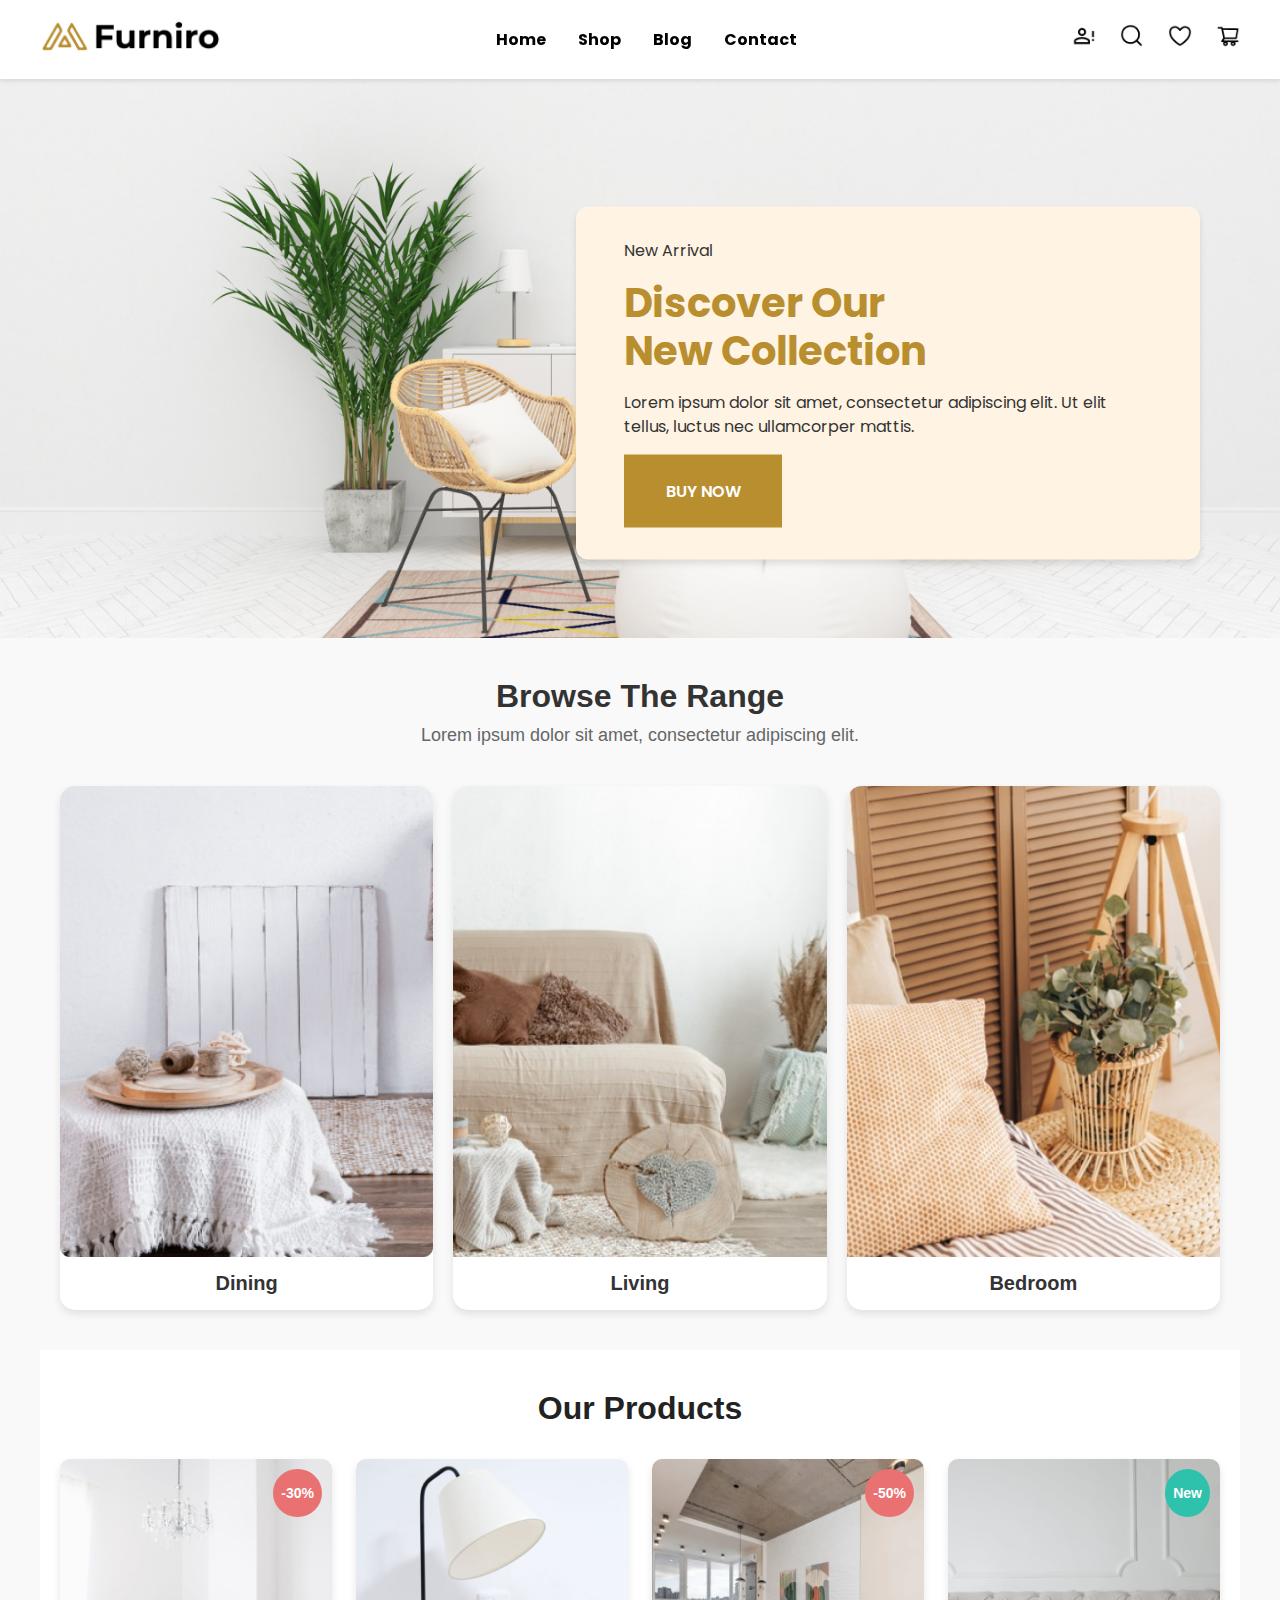
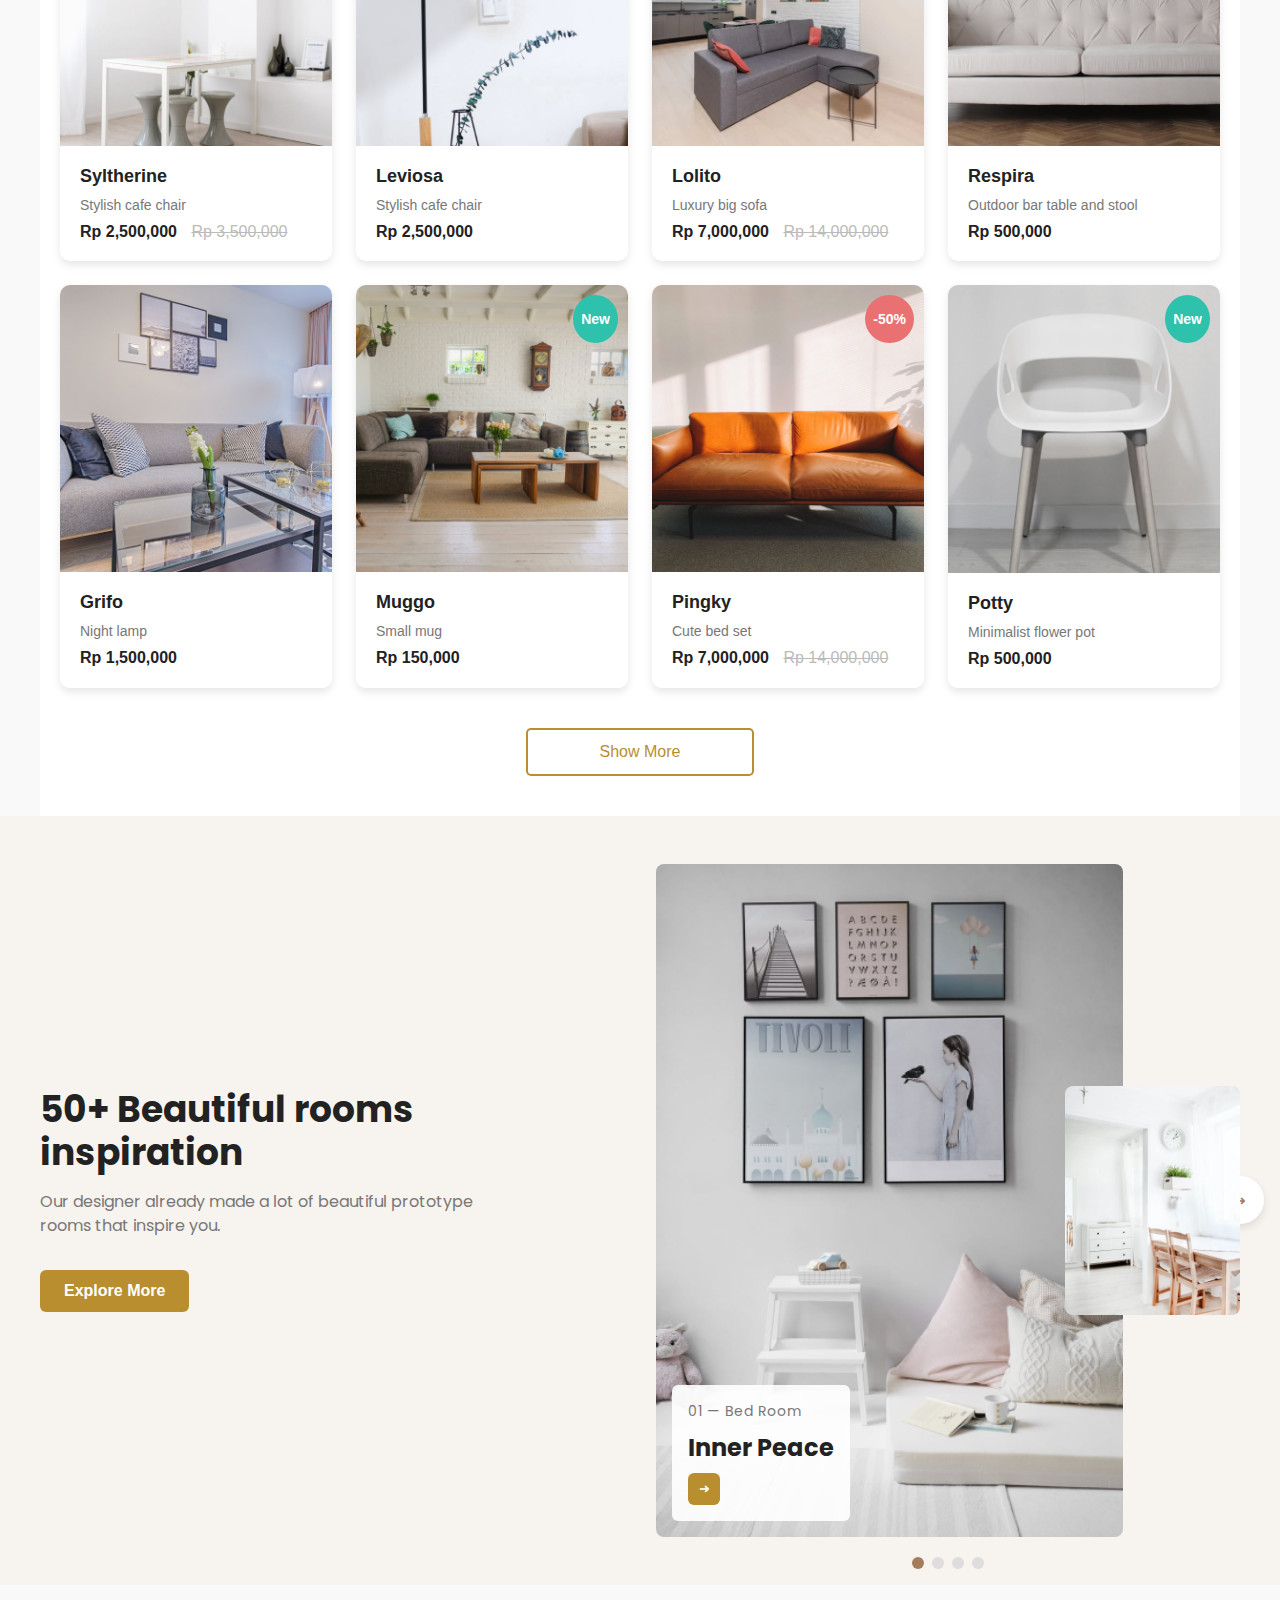
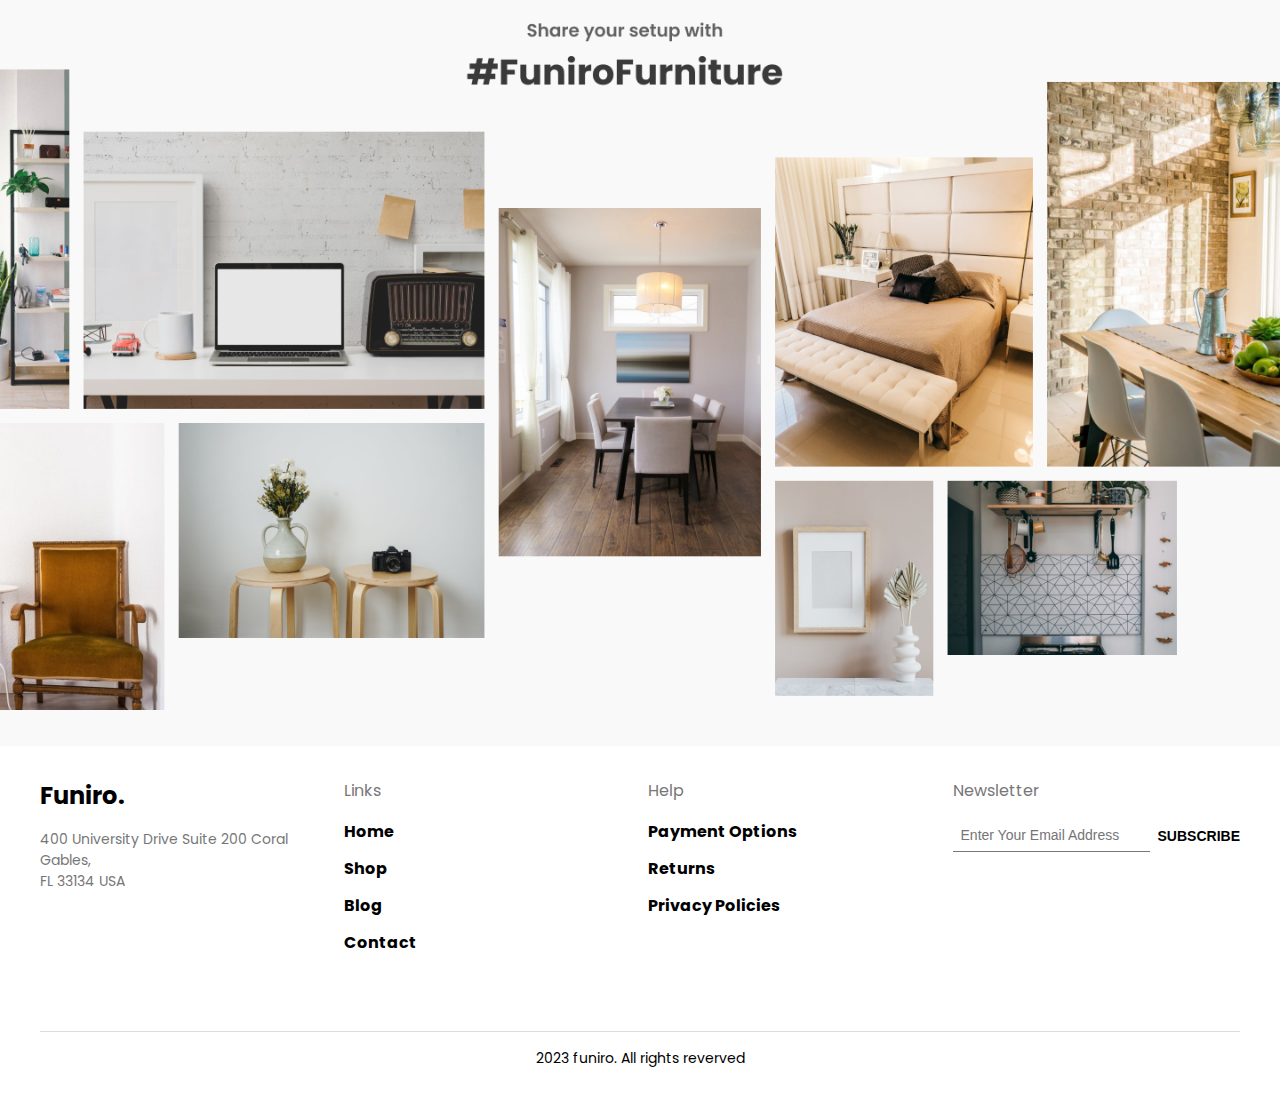
<file: index.html>
<!DOCTYPE html>
<html lang="en">

<head>
    <meta charset="UTF-8">
    <meta name="viewport" content="width=device-width, initial-scale=1.0">
    <link rel="stylesheet" type="text/css" href="style.css"/>
    <link href='https://fonts.googleapis.com/css?family=Poppins' rel='stylesheet'>
    <title>E-Commerce</title>
</head>

<body>

    <header>
        <nav class="Navbar">
            <div class="navbar-container">

                <a href="index.html" class="navbar-logo">
                    <img src="Images/Frame 168.png" alt="Furnior Logo">
                </a>


                <button class="navbar-toggle" aria-label="Toggle navigation">
                    <span class="navbar-toggle-icon"></span>
                </button>


                <ul class="navbar-links">
                    <li><a href="index.html" class="navbar-link">Home</a></li>
                    <li><a href="index2.html" class="navbar-link">Shop</a></li>
                    <li><a href="index5.html" class="navbar-link">Blog</a></li>
                    <li><a href="index4.html" class="navbar-link">Contact</a></li>
                </ul>

                
                <div class="navbar-icons">
                    <a href="#" class="navbar-icon">
                        <img src="Images/mdi_account-alert-outline.png" alt="Search">
                    </a>
                    <a href="#" class="navbar-icon">
                        <img src="Images/akar-icons_search.png" alt="User">
                    </a>
                    <a href="#" class="navbar-icon">
                        <img src="Images/akar-icons_heart.png" alt="Cart">
                    </a>
                    <a href="#" class="navbar-icon">
                        <img src="Images/ant-design_shopping-cart-outlined.png" alt="Settings">
                    </a>
                </div>
            </div>

           
            <div class="dropdown-menu">
                <ul class="dropdown-links">
                    <li><a href="index.html" class="dropdown-link">Home</a></li>
                    <li><a href="index2.html" class="dropdown-link">Shop</a></li>
                    <li><a href="index5.html" class="dropdown-link">Blog</a></li>
                    <li><a href="index4.html" class="dropdown-link">Contact</a></li>
                </ul>
                <div class="dropdown-icons">
                    <a href="#" class="dropdown-icon">
                        <img src="Images/mdi_account-alert-outline.png" alt="Search">
                    </a>
                    <a href="#" class="dropdown-icon">
                        <img src="Images/akar-icons_search.png" alt="User">
                    </a>
                    <a href="#" class="dropdown-icon">
                        <img src="Images/akar-icons_heart.png" alt="Cart">
                    </a>
                    <a href="#" class="dropdown-icon">
                        <img src="Images/ant-design_shopping-cart-outlined.png" alt="Settings">
                    </a>
                </div>
            </div>
        </nav>
    </header>

    <!-- Banner -->
    <div class="Banner">
        <div class="Banner-img">
            <img src="Images/scandinavian-interior-mockup-wall-decal-background 1.png"
                alt="Scandinavian interior design">
        </div>
        <div class="Banner-box">
            <div class="Banner-Box-Frame">
                <div class="Banner-Arrival">
                    <p class="Banner-Arrival-text">New Arrival</p>
                    <h1 class="Banner-h1">Discover Our <br> New Collection</h1>
                    <p class="Banner-Arrival-text">Lorem ipsum dolor sit amet, consectetur adipiscing elit. Ut elit
                        tellus, luctus nec ullamcorper mattis.</p>
                    <button class="Banner-Button"><a href="index2.html" class="Banner-Button-Text">Buy Now</a></button>
                </div>
            </div>
        </div>
    </div>

    <!-- Browse -->
    <div class="Browse">
        <section class="browse-range">
            <h2 class="browse-range-title">Browse The Range</h2>
            <p class="browse-range-description">Lorem ipsum dolor sit amet, consectetur adipiscing elit.</p>

            <div class="browse-image-container">
                <div class="browse-image-box">
                    <a href="index2.html">
                        <img src="Images/Mask Group.png" alt="Dining">
                    </a>
                    <p class="browse-image-name">Dining</p>
                </div>
                <div class="browse-image-box">
                    <a href="index2.html">
                        <img src="Images/image 100.png" alt="Living">
                    </a>
                    <p class="browse-image-name">Living</p>
                </div>
                <div class="browse-image-box">
                    <a href="index2.html">
                        <img src="Images/image 101.png" alt="Bedroom">
                    </a>
                    <p class="browse-image-name">Bedroom</p>
                </div>
            </div>
        </section>
    </div>


    <!-- Products -->
    <div class="Products">
        <section class="products-section">
            <h2 class="products-title">Our Products</h2>
            <div class="products-grid">

                <div class="product-card">
                    <div class="product-image">
                        <img src="Images/Images.png" alt="Syltherine">
                        <div class="product-overlay">
                            <button class="add-to-cart">Add to Cart</button>
                            <div class="product-actions">
                                <button><span>🔗</span> Share</button>
                                <button><span>🔄</span> Compare</button>
                                <button><span>❤️</span> Like</button>
                            </div>
                        </div>
                        <span class="discount-badge">-30%</span>
                    </div>
                    <div class="product-details">
                        <h3 class="product-name">Syltherine</h3>
                        <p class="product-description">Stylish cafe chair</p>
                        <div class="product-price">
                            <span class="current-price">Rp 2,500,000</span>
                            <span class="original-price">Rp 3,500,000</span>
                        </div>
                    </div>
                </div>


                <div class="product-card">
                    <div class="product-image">
                        <img src="Images/Images (1).png" alt="Leviosa">
                        <div class="product-overlay">
                            <button class="add-to-cart">Add to Cart</button>
                            <div class="product-actions">
                                <button><span>🔗</span> Share</button>
                                <button><span>🔄</span> Compare</button>
                                <button><span>❤️</span> Like</button>
                            </div>
                        </div>
                    </div>
                    <div class="product-details">
                        <h3 class="product-name">Leviosa</h3>
                        <p class="product-description">Stylish cafe chair</p>
                        <div class="product-price">
                            <span class="current-price">Rp 2,500,000</span>
                        </div>
                    </div>
                </div>


                <div class="product-card">
                    <div class="product-image">
                        <img src="Images/Images (2).png" alt="Lolito">
                        <div class="product-overlay">
                            <button class="add-to-cart">Add to Cart</button>
                            <div class="product-actions">
                                <button><span>🔗</span> Share</button>
                                <button><span>🔄</span> Compare</button>
                                <button><span>❤️</span> Like</button>
                            </div>
                        </div>
                        <span class="discount-badge">-50%</span>
                    </div>
                    <div class="product-details">
                        <h3 class="product-name">Lolito</h3>
                        <p class="product-description">Luxury big sofa</p>
                        <div class="product-price">
                            <span class="current-price">Rp 7,000,000</span>
                            <span class="original-price">Rp 14,000,000</span>
                        </div>
                    </div>
                </div>


                <div class="product-card">
                    <div class="product-image">
                        <img src="Images/Images (3).png" alt="Respira">
                        <div class="product-overlay">
                            <button class="add-to-cart">Add to Cart</button>
                            <div class="product-actions">
                                <button><span>🔗</span> Share</button>
                                <button><span>🔄</span> Compare</button>
                                <button><span>❤️</span> Like</button>
                            </div>
                        </div>
                        <span class="new-badge">New</span>
                    </div>
                    <div class="product-details">
                        <h3 class="product-name">Respira</h3>
                        <p class="product-description">Outdoor bar table and stool</p>
                        <div class="product-price">
                            <span class="current-price">Rp 500,000</span>
                        </div>
                    </div>
                </div>


                <div class="product-card">
                    <div class="product-image">
                        <img src="Images/image 7.png" alt="Grifo">
                        <div class="product-overlay">
                            <button class="add-to-cart">Add to Cart</button>
                            <div class="product-actions">
                                <button><span>🔗</span> Share</button>
                                <button><span>🔄</span> Compare</button>
                                <button><span>❤️</span> Like</button>
                            </div>
                        </div>
                    </div>
                    <div class="product-details">
                        <h3 class="product-name">Grifo</h3>
                        <p class="product-description">Night lamp</p>
                        <div class="product-price">
                            <span class="current-price">Rp 1,500,000</span>
                        </div>
                    </div>
                </div>


                <div class="product-card">
                    <div class="product-image">
                        <img src="Images/Images (4).png" alt="Muggo">
                        <div class="product-overlay">
                            <button class="add-to-cart">Add to Cart</button>
                            <div class="product-actions">
                                <button><span>🔗</span> Share</button>
                                <button><span>🔄</span> Compare</button>
                                <button><span>❤️</span> Like</button>
                            </div>
                        </div>
                        <span class="new-badge">New</span>
                    </div>
                    <div class="product-details">
                        <h3 class="product-name">Muggo</h3>
                        <p class="product-description">Small mug</p>
                        <div class="product-price">
                            <span class="current-price">Rp 150,000</span>
                        </div>
                    </div>
                </div>


                <div class="product-card">
                    <div class="product-image">
                        <img src="Images/Images (5).png" alt="Pingky">
                        <div class="product-overlay">
                            <button class="add-to-cart">Add to Cart</button>
                            <div class="product-actions">
                                <button><span>🔗</span> Share</button>
                                <button><span>🔄</span> Compare</button>
                                <button><span>❤️</span> Like</button>
                            </div>
                        </div>
                        <span class="discount-badge">-50%</span>
                    </div>
                    <div class="product-details">
                        <h3 class="product-name">Pingky</h3>
                        <p class="product-description">Cute bed set</p>
                        <div class="product-price">
                            <span class="current-price">Rp 7,000,000</span>
                            <span class="original-price">Rp 14,000,000</span>
                        </div>
                    </div>
                </div>


                <div class="product-card">
                    <div class="product-image">
                        <img src="Images/image 2.png" alt="Potty">
                        <div class="product-overlay">
                            <button class="add-to-cart">Add to Cart</button>
                            <div class="product-actions">
                                <button><span>🔗</span> Share</button>
                                <button><span>🔄</span> Compare</button>
                                <button><span>❤️</span> Like</button>
                            </div>
                        </div>
                        <span class="new-badge">New</span>
                    </div>
                    <div class="product-details">
                        <h3 class="product-name">Potty</h3>
                        <p class="product-description">Minimalist flower pot</p>
                        <div class="product-price">
                            <span class="current-price">Rp 500,000</span>
                        </div>
                    </div>
                </div>
            </div>
            <button class="show-more"><a href="index2.html" class="show-more-hre">Show More</a></button>
        </section>
    </div>


    <div class="Rooms">
        <div class="rooms-container">

            <div class="rooms-text">
                <h2 class="rooms-title">50+ Beautiful rooms inspiration</h2>
                <p class="rooms-subtext">Our designer already made a lot of beautiful prototype rooms that inspire you.
                </p>
                <button class="rooms-button">Explore More</button>
            </div>


            <div class="rooms-carousel">

                <div class="rooms-main-img">
                    <img src="Images/Rectangle 24.png" alt="Room Inspiration">
                    <div class="rooms-overlay">
                        <span class="rooms-category">01 — Bed Room</span>
                        <h3 class="rooms-img-title">Inner Peace</h3>
                        <button class="rooms-arrow">➜</button>
                    </div>
                </div>


                <div class="rooms-secondary-img">
                    <img src="Images/Rectangle 25.png" alt="Next Room">
                </div>
                <button class="rooms-next-btn">➜</button>
                <div class="rooms-pagination">
                    <span class="rooms-dot active"></span>
                    <span class="rooms-dot"></span>
                    <span class="rooms-dot"></span>
                    <span class="rooms-dot"></span>
                </div>
            </div>
        </div>
    </div>
    <div class="Furniture">
        <img src="Images/Share.png" alt="" class="Furniture-img">
    </div>

    
        <footer class="Footer">
            <div class="footer-container">
                <div class="footer-column">
                    <h3 class="footer-company-name">Funiro.</h3>
                    <p class="footer-address">
                        400 University Drive Suite 200 Coral Gables,<br>
                        FL 33134 USA
                    </p>
                </div>


                <div class="footer-column">
                    <h4 class="footer-heading">Links</h4>
                    <ul class="footer-links">
                        <li><a href="index.html">Home</a></li>
                        <li><a href="index2.html">Shop</a></li>
                        <li><a href="index5.html">Blog</a></li>
                        <li><a href="index4.html">Contact</a></li>
                    </ul>
                </div>


                <div class="footer-column">
                    <h4 class="footer-heading">Help</h4>
                    <ul class="footer-links">
                        <li><a href="#">Payment Options</a></li>
                        <li><a href="#">Returns</a></li>
                        <li><a href="#">Privacy Policies</a></li>
                    </ul>
                </div>


                <div class="footer-column">
                    <h4 class="footer-heading">Newsletter</h4>
                    <form class="footer-newsletter">
                        <input type="email" placeholder="Enter Your Email Address" class="footer-email-input">
                        <button type="submit" class="footer-subscribe-btn">SUBSCRIBE</button>
                    </form>
                </div>
            </div>


            <div class="footer-copyright">
                <hr class="footer-divider">
                <p class="footer-copyright-text">2023 funiro. All rights reverved</p>
            </div>
        </footer>
    

    <script src="script.js" defer></script>
</body>

</html>
</file>
<file: style.css>
* {
    padding: 0;
    margin: 0;
    box-sizing: border-box;
}

body {
    font-family: 'Poppins'
}

/* NavBar */
.Navbar {
    background-color: #FFFFFF;
    padding: 1rem;
    box-shadow: 0 2px 4px rgba(0, 0, 0, 0.1);
    position: fixed;
    top: 0;
    left: 0;
    width: 100%;
    z-index: 1000;
    font-family: 'Poppins'
  }
  
  .navbar-container {
    max-width: 75rem;
    margin: 0 auto;
    display: flex;
    justify-content: space-between;
    align-items: center;
  }
  
  .navbar-logo img {
    height: 2.5rem;
  }
  
  .navbar-links {
    list-style: none;
    display: flex;
    gap: 2rem;
    margin: 0;
    padding: 0;
  }
  
  .navbar-link {
    text-decoration: none;
    font-size: 1rem;
    color: #000000;
    font-weight: bold;
    transition: color 0.3s ease;
  }
  
  .navbar-link:hover {
    color: #A67B5B;
  }
  
  .navbar-icons {
    display: flex;
    gap: 1.5rem;
  }
  
  .navbar-icon img {
    height: 1.5rem;
    transition: opacity 0.3s ease;
  }
  
  .navbar-icon:hover img {
    opacity: 0.7;
  }
  
  .navbar-toggle {
    display: none;
    background: none;
    border: none;
    cursor: pointer;
    padding: 0.5rem;
  }
  
  .navbar-toggle-icon {
    display: block;
    width: 1.5rem;
    height: 0.125rem;
    background-color: #000000;
    position: relative;
  }
  
  .navbar-toggle-icon::before,
  .navbar-toggle-icon::after {
    content: '';
    width: 1.5rem;
    height: 0.125rem;
    background-color: #000000;
    position: absolute;
    left: 0;
    transition: transform 0.3s ease;
  }
  
  .navbar-toggle-icon::before {
    top: -0.5rem;
  }
  
  .navbar-toggle-icon::after {
    top: 0.5rem;
  }
  
  .dropdown-menu {
    display: none;
    background-color: #FFFFFF;
    box-shadow: 0 4px 8px rgba(0, 0, 0, 0.1);
    padding: 1.5rem;
    position: absolute;
    top: 100%;
    left: 0;
    width: 100%;
    z-index: 999;
  }
  
  .dropdown-menu.active {
    display: block;
  }
  
  .dropdown-logo {
    display: block;
    margin-bottom: 1.5rem;
  }
  
  .dropdown-logo img {
    height: 2.5rem;
  }
  
  .dropdown-links {
    list-style: none;
    padding: 0;
    margin: 0 0 1.5rem 0;
  }
  
  .dropdown-link {
    text-decoration: none;
    font-size: 1rem;
    color: #000000;
    font-weight: bold;
    display: block;
    padding: 0.5rem 0;
    transition: color 0.3s ease;
  }
  
  .dropdown-link:hover {
    color: #A67B5B;
  }
  
  .dropdown-icons {
    display: flex;
    gap: 1.5rem;
  }
  
  .dropdown-icon img {
    height: 1.5rem;
    transition: opacity 0.3s ease;
  }
  
  .dropdown-icon:hover img {
    opacity: 0.7;
  }
  
  @media (max-width: 64rem) {
    .navbar-links {
      gap: 1.5rem;
    }
  }
  
  @media (max-width: 55rem) {
    .navbar-links,
    .navbar-icons {
      display: none;
    }
  
    .navbar-toggle {
      display: block;
    }
  
    .navbar-toggle.active .navbar-toggle-icon {
      background-color: transparent;
    }
  
    .navbar-toggle.active .navbar-toggle-icon::before {
      transform: rotate(45deg);
      top: 0;
    }
  
    .navbar-toggle.active .navbar-toggle-icon::after {
      transform: rotate(-45deg);
      top: 0;
    }
  
    .dropdown-menu {
      display: none;
      position: static;
      width: 100%;
      padding: 1rem;
    }
  
    .dropdown-menu.active {
      display: block;
    }
  
    .dropdown-logo {
      margin-bottom: 1rem;
    }
  
    .dropdown-links {
      margin-bottom: 1rem;
    }
  
    .dropdown-link {
      font-size: 0.875rem;
    }
  
    .dropdown-icons {
      gap: 1rem;
    }
  
    .dropdown-icon img {
      height: 1.25rem;
    }
  }

/* Banner */
.Banner {
    display: flex;
    position: relative;
    overflow: hidden; 
}

.Banner-img {
    display: flex;
    width: 100%;
    height: auto;
}

.Banner-img img {
    width: 100%;
    height: auto;
    display: block; 
}

.Banner-box {
    position: absolute;
    top: 60%; 
    right: 5rem;
    transform: translateY(-50%); 
    padding: 2rem 3rem;
    background-color: #FFF3E3;
    border-radius: 12px;
    box-shadow: 0 4px 6px rgba(0, 0, 0, 0.1);
    width: 39rem;
    max-width: 90%;
}

.Banner-Box-Frame {
    display: flex;
    flex-direction: column;
    gap: 1.5rem;
}

.Banner-Arrival {
    display: flex;
    flex-direction: column;
    gap: 1rem;
}

.Banner-Arrival-text {
    color: #333333;
    font-family: 'Poppins', sans-serif;
    font-weight: 400;
    font-size: 1rem;
    line-height: 1.5;
}

.Banner-h1 {
    color: #B88E2F;
    font-family: 'Poppins', sans-serif;
    font-weight: bold;
    font-size: 2.5rem;
    line-height: 1.2;
}

.Banner-Button {
    display: inline-block;
    background-color: #B88E2F;
    color: #ffffff;
    font-family: 'Poppins', sans-serif;
    font-weight: 600;
    font-size: 1rem;
    padding: 1.5rem 1.5rem;
    text-transform: uppercase;
    text-align: center;
    border: none;
    cursor: pointer;
    text-decoration: none;
    transition: background-color 0.3s ease;
    width: 30%;
}

.Banner-Button:hover {
    background-color: #916F21;
}

.Banner-Button-Text {
    color: #ffffff;
    text-decoration: none; 
}

/* Banner Tablet */
@media screen and (max-width: 1024px) {
    .Banner-box {
        right: 3rem;
        width: 30rem;
        padding: 1.5rem 2rem;
    }

    .Banner-h1 {
        font-size: 2rem;
    }

    .Banner-Arrival-text {
        font-size: 0.9rem;
    }

    .Banner-Button {
        font-size: 0.9rem;
        padding: 1rem 1.5rem;
        width: 35%;
    }
}

/* Banner Mobile */
@media screen and (max-width: 880px) {
    .Banner-box {
        top: 50%; 
        right: 1rem; 
        left: 1rem; 
        width: auto; 
        padding: 1.5rem;
    }

    .Banner-h1 {
        font-size: 1.8rem;
        text-align: center;
    }

    .Banner-Arrival {
        align-items: center;
    }

    .Banner-Arrival-text {
        font-size: 0.8rem;
        text-align: center;
    }

    .Banner-Button {
        width: 50%;
        font-size: 0.8rem;
        padding: 1rem;
    }

    .Banner {
        height: 28rem;
    }
}

/* General Styles */
body {
    font-family: 'Arial', sans-serif;
    margin: 0;
    padding: 0;
    color: #333;
    background-color: #f9f9f9;
    font-size: 1rem; /* Base font size */
  }
  
  /* Browse Section */
  .Browse {
    max-width: 75rem;
    margin: 0 auto;
    padding: 2.5rem 1.25rem;
    font-family: 'Arial', sans-serif;
    color: #333;
    background-color: #f9f9f9;
    font-size: 1rem;
  }
  
  .browse-range {
    text-align: center;
  }
  
  .browse-range-title {
    font-size: 2rem;
    font-weight: bold;
    color: #333;
    margin-bottom: 0.625rem;
  }
  
  .browse-range-description {
    font-size: 1.125rem;
    color: #666;
    margin-bottom: 2.5rem;
  }
  
  .browse-image-container {
    display: flex;
    justify-content: space-between;
    gap: 1.25rem;
  }
  
  .browse-image-box {
    flex: 1;
    border-radius: 0.9375rem;
    box-shadow: 0 0.25rem 0.5rem rgba(0, 0, 0, 0.1);
    overflow: hidden;
    text-align: center;
    background-color: #fff;
    transition: transform 0.3s ease, box-shadow 0.3s ease;
  }
  
  .browse-image-box:hover {
    transform: translateY(-0.3125rem);
    box-shadow: 0 0.5rem 1rem rgba(0, 0, 0, 0.2);
  }
  
  .browse-image-box img {
    width: 100%;
    object-fit: cover;
    display: block;
  }
  
  .browse-image-name {
    font-size: 1.25rem;
    font-weight: bold;
    margin: 0.9375rem 0;
    color: #333;
  }
  

  /* Browse tablet */
  @media (max-width: 1024px) {
    .browse-range-title {
      font-size: 1.75rem;
    }
  
    .browse-range-description {
      font-size: 1rem;
    }
  
    .browse-image-container {
      gap: 0.9375rem;
    }
  
    .browse-image-name {
      font-size: 1.125rem;
    }
  }
  

  /* Browse mobile view */
  @media  (max-width: 880px) {
    .browse-range-title {
      font-size: 1.5rem;
    }
  
    .browse-range-description {
      font-size: 0.875rem;
    }
  
    .browse-image-container {
      flex-direction: column;
      gap: 1.875rem;
    }
  
    .browse-image-name {
      font-size: 1.125rem;
    }
  }


  /* Products */
  .Products {
    max-width: 75rem;
    margin: 0 auto;
    padding: 2.5rem 1.25rem;
    font-family: 'Arial', sans-serif;
    color: #333;
    background-color: #fff;
    font-size: 1rem;
  }
  
  .products-section {
    text-align: center;
  }
  
  .products-title {
    font-size: 2rem;
    font-weight: bold;
    color: #222222;
    margin-bottom: 2rem;
  }
  
  .products-grid {
    display: grid;
    grid-template-columns: repeat(4, 1fr);
    gap: 1.5rem;
    margin-bottom: 2.5rem;
  }
  
  .product-card {
    background-color: #fff;
    border-radius: 0.625rem;
    box-shadow: 0 0.25rem 0.5rem rgba(0, 0, 0, 0.1);
    overflow: hidden;
    position: relative;
    transition: transform 0.3s ease, box-shadow 0.3s ease;
  }
  
  .product-card:hover {
    transform: translateY(-0.3125rem);
    box-shadow: 0 0.5rem 1rem rgba(0, 0, 0, 0.2);
  }
  
  .product-image {
    position: relative;
    overflow: hidden;
  }
  
  .product-image img {
    width: 100%;
    object-fit: cover;
    display: block;
  }
  
  .product-overlay {
    position: absolute;
    top: 0;
    left: 0;
    width: 100%;
    height: 100%;
    background-color: rgba(0, 0, 0, 0.5);
    display: flex;
    flex-direction: column;
    justify-content: center;
    align-items: center;
    opacity: 0;
    transition: opacity 0.3s ease;
  }
  
  .product-card:hover .product-overlay {
    opacity: 1;
  }
  
  .add-to-cart {
    background-color: #FFFFFF;
    border: none;
    padding: 0.8rem 2.5rem;
    border-radius: 0.3125rem;
    font-size: 1rem;
    color: #B88E2F;
    cursor: pointer;
    margin-bottom: 0.625rem;
  }
  
  .product-actions {
    display: flex;
    gap: 0.625rem;
  }
  
  .product-actions button {
    background-color: transparent;
    border: none;
    color: #fff;
    font-size: 1rem;
    display: flex;
    align-items: center;
    gap: 0.3125rem;
    cursor: pointer;
  }
  
  .discount-badge, .new-badge {
    position: absolute;
    top: 0.625rem;
    right: 0.625rem;
    padding: 1rem 0.5rem;
    border-radius: 50%;
    font-size: 0.875rem;
    font-weight: bold;
    color: #fff;
  }
  
  .discount-badge {
    background-color: #E97171;
  }
  
  .new-badge {
    background-color: #2EC1AC;
  }
  
  .product-details {
    padding: 1.25rem;
    text-align: left;
  }
  
  .product-name {
    font-size: 1.125rem;
    font-weight: bold;
    color: #222222;
    margin-bottom: 0.625rem;
  }
  
  .product-description {
    font-size: 0.875rem;
    color: #777777;
    margin-bottom: 0.625rem;
  }
  
  .product-price {
    font-size: 1rem;
  }
  
  .current-price {
    font-weight: bold;
    color: #222222;
  }
  
  .original-price {
    text-decoration: line-through;
    color: #BBBBBB;
    margin-left: 0.625rem;
  }
  
  .show-more {
    background-color: transparent;
    border: 0.125rem solid #B88E2F;
    padding: 0.8rem 4.5rem;
    font-size: 1rem;
    color: #B88E2F;
    cursor: pointer;
    border-radius: 0.3125rem;
    transition: background-color 0.3s ease, color 0.3s ease;
  }

  .show-more-hre{
    color: #B88E2F;
    text-decoration: none
  }
  
  .show-more:hover {
    background-color: #A67B5B;
    color: #fff;
  }
  

  /* Products Tablet */
  @media (max-width: 64rem) {
    .products-grid {
      grid-template-columns: repeat(2, 1fr);
    }

    .discount-badge {
        background-color: #E74C3C;
    }
  }
  

  /* Products Mobile */
  @media (max-width: 55rem) {
    .products-grid {
      grid-template-columns: 1fr;
    }
  }


  /* Rooms */
.Rooms {
    background-color: #F7F3EE;
    padding: 3rem 1rem;
    font-family: 'Poppins', sans-serif;
  }
  
  .rooms-container {
    max-width: 75rem; 
    margin: 0 auto;
    display: flex;
    gap: 2rem;
    align-items: center;
  }
  
  
  .rooms-text {
    flex: 1;
    text-align: left;
  }
  
  .rooms-title {
    font-size: 2.25rem; 
    font-weight: bold;
    color: #222222;
    line-height: 1.2;
    margin-bottom: 1rem; 
  }
  
  .rooms-subtext {
    font-size: 1rem; 
    color: #777777;
    line-height: 1.5;
    width: 80%;
    margin-bottom: 2rem; 
  }
  
  .rooms-button {
    background-color: #B88E2F;
    color: #FFFFFF;
    font-size: 1rem; 
    font-weight: bold;
    padding: 0.75rem 1.5rem; 
    border: none;
    border-radius: 0.375rem;
    cursor: pointer;
    transition: background-color 0.3s ease;
  }
  
  .rooms-button:hover {
    background-color: #8B5D3D;
  }
  
  .rooms-carousel {
    flex: 1;
    position: relative;
    display: flex;
    align-items: center;
  }
  
  .rooms-main-img {
    position: relative;
    width: 80%;
    border-radius: 0.5rem; 
    overflow: hidden;
  }
  
  .rooms-main-img img {
    width: 100%;
    height: auto;
    display: block;
  }
  
  .rooms-overlay {
    position: absolute;
    bottom: 1rem;
    left: 1rem; 
    background-color: rgba(255, 255, 255, 0.9);
    padding: 1rem; 
    border-radius: 0.375rem; 
  }
  
  .rooms-category {
    font-size: 0.875rem; 
    color: #777777;
    letter-spacing: 0.05rem; 
    display: block;
    margin-bottom: 0.5rem; 
  }
  
  .rooms-img-title {
    font-size: 1.5rem;
    font-weight: bold;
    color: #222222;
    margin-bottom: 0.5rem; 
  }
  
  .rooms-arrow {
    background-color: #B88E2F;
    color: #FFFFFF;
    border: none;
    width: 2rem; 
    height: 2rem; 
    border-radius: 0.375rem; 
    cursor: pointer;
    transition: background-color 0.3s ease, transform 0.3s ease;
  }
  
  .rooms-arrow:hover {
    background-color: #8B5D3D;
    transform: scale(1.1);
  }
  
  .rooms-secondary-img {
    position: absolute;
    right: 0;
    width: 30%;
    border-radius: 0.5rem; 
    overflow: hidden;
    z-index: 1;
  }
  
  .rooms-secondary-img img {
    width: 100%;
    height: auto;
    display: block;
  }
  
  .rooms-next-btn {
    position: absolute;
    right: -1.5rem; 
    background-color: #FFFFFF;
    color: #A67B5B;
    border: none;
    width: 3rem; 
    height: 3rem;
    border-radius: 50%;
    cursor: pointer;
    box-shadow: 0 0.25rem 0.5rem rgba(0, 0, 0, 0.1); 
    transition: transform 0.3s ease, box-shadow 0.3s ease;
  }
  
  .rooms-next-btn:hover {
    transform: scale(1.1);
    box-shadow: 0 0.5rem 1rem rgba(0, 0, 0, 0.2); 
  }
  
  .rooms-pagination {
    position: absolute;
    bottom: -2rem; 
    left: 50%;
    transform: translateX(-50%);
    display: flex;
    gap: 0.5rem; 
  }
  
  .rooms-dot {
    width: 0.75rem; 
    height: 0.75rem;
    background-color: #DDDDDD;
    border-radius: 50%;
    cursor: pointer;
    transition: background-color 0.3s ease;
  }
  
  .rooms-dot.active {
    background-color: #A67B5B;
  }
  
  .rooms-dot:hover {
    background-color: #777777;
  }
  
  /* Rooms Tablet */
  @media (max-width: 64rem) { 
    .rooms-container {
      flex-direction: column;
      gap: 1.5rem; 
    }
  
    .rooms-text {
      text-align: center;
    }
  
    .rooms-subtext {
      width: 100%;
    }
  
    .rooms-main-img {
      width: 100%;
    }
  
    .rooms-secondary-img {
      display: none;
    }
  
    .rooms-next-btn {
      right: 0;
    }
  }
  
  /* Rooms Phone */
  @media (max-width: 55rem) { 
    .rooms-title {
      font-size: 1.75rem;
    }
  
    .rooms-subtext {
      font-size: 0.875rem; 
    }
  
    .rooms-button {
      font-size: 0.875rem; 
      padding: 0.5rem 1rem; 
    }
  
    .rooms-overlay {
      padding: 0.75rem; 
    }
  
    .rooms-category {
      font-size: 0.75rem; 
    }
  
    .rooms-img-title {
      font-size: 1.25rem;
    }
  
    .rooms-arrow {
      width: 1.5rem;
      height: 1.5rem;
    }
  
    .rooms-next-btn {
      width: 2.5rem; 
      height: 2.5rem;
    }
  
    .rooms-dot {
      width: 0.5rem; 
      height: 0.5rem; 
    }
  }

  .Furniture {
    text-align: center;
    margin: 2rem 0; 
}

.Furniture-img {
    max-width: 100%;
    height: auto; 
}

/* Furniture Tablet */
@media (max-width: 1024px) {
    .Furniture {
        margin: 1.5rem 0;
    }
}

/* Furniture Mobile */
@media (max-width: 880px) {
    .Furniture {
        margin: 1rem 0;
    }
}

/* Footer */
.Footer {
    background-color: #FFFFFF;
    color: #000000;
    padding: 2rem 1rem;
    font-family: 'Poppins', sans-serif;
  }
  
  .footer-container {
    max-width: 75rem; 
    margin: 0 auto;
    display: flex;
    gap: 2rem;
    padding-bottom: 2rem;
  }
  

  .footer-column {
    flex: 1;
  }
  
  .footer-company-name {
    font-size: 1.5rem; 
    font-weight: bold;
    color: #000000;
    margin-bottom: 1rem;
  }
  
  .footer-address {
    font-size: 0.875rem; 
    color: #777777;
    line-height: 1.5;
  }
  
  .footer-heading {
    font-size: 1rem; 
    color: #777777;
    font-weight: normal;
    margin-bottom: 1rem;
  }
  
  .footer-links {
    list-style: none;
    padding: 0;
  }
  
  .footer-links li {
    margin-bottom: 0.75rem; 
  }
  
  .footer-links a {
    text-decoration: none;
    font-size: 1rem;
    font-weight: bold;
    color: #000000;
    transition: color 0.3s ease;
  }
  
  .footer-links a:hover {
    color: #A67B5B;
  }
  
  
  .footer-newsletter {
    display: flex;
    gap: 0.5rem; 
  }
  
  .footer-email-input {
    flex: 1;
    padding: 0.5rem; 
    font-size: 0.875rem; 
    border: none;
    border-bottom: 1px solid #777777;
    outline: none;
  }
  
  .footer-subscribe-btn {
    background-color: transparent;
    border: none;
    font-size: 0.875rem; 
    font-weight: bold;
    color: #000000;
    cursor: pointer;
    transition: color 0.3s ease;
  }
  
  .footer-subscribe-btn:hover {
    color: #A67B5B;
  }
  
  
  .footer-copyright {
    max-width: 75rem; 
    margin: 0 auto;
    padding-top: 2rem; 
    text-align: center;
  }
  
  .footer-divider {
    border: none;
    border-top: 1px solid #DDDDDD;
    margin-bottom: 1rem; 
  }
  
  .footer-copyright-text {
    font-size: 0.875rem; 
    color: #000000;
  }
  
  /* Footer Tablet */
  @media (max-width: 64rem) { 
    .footer-container {
      flex-wrap: wrap;
      gap: 2rem; 
      padding: 0 1.5rem; 
    }
  
    .footer-column {
      flex: 1 1 45%; 
      margin-bottom: 1.5rem; 
      align-self: center;
    }
  
    .footer-newsletter {
      flex-direction: column;
      gap: 1rem; 
    }
  
    .footer-subscribe-btn {
      text-align: left;
    }
  }
  
  @media (max-width: 55rem) { 
    .footer-container {
      flex-direction: column;
      gap: 2rem; 
      padding: 0 1rem; 
    }
  
    .footer-column {
      flex: 1 1 100%; 
      margin-bottom: 1.5rem; 
    }
  
    .footer-heading {
      margin-bottom: 1.5rem;
    }
  
    .footer-links li {
      margin-bottom: 1rem; 
    }
  
    .footer-newsletter {
      flex-direction: column;
      gap: 1rem; 
    }
  
    .footer-subscribe-btn {
      text-align: left;
    }
  
    .footer-copyright {
      padding-top: 1.5rem; 
    }
  }
</file>
